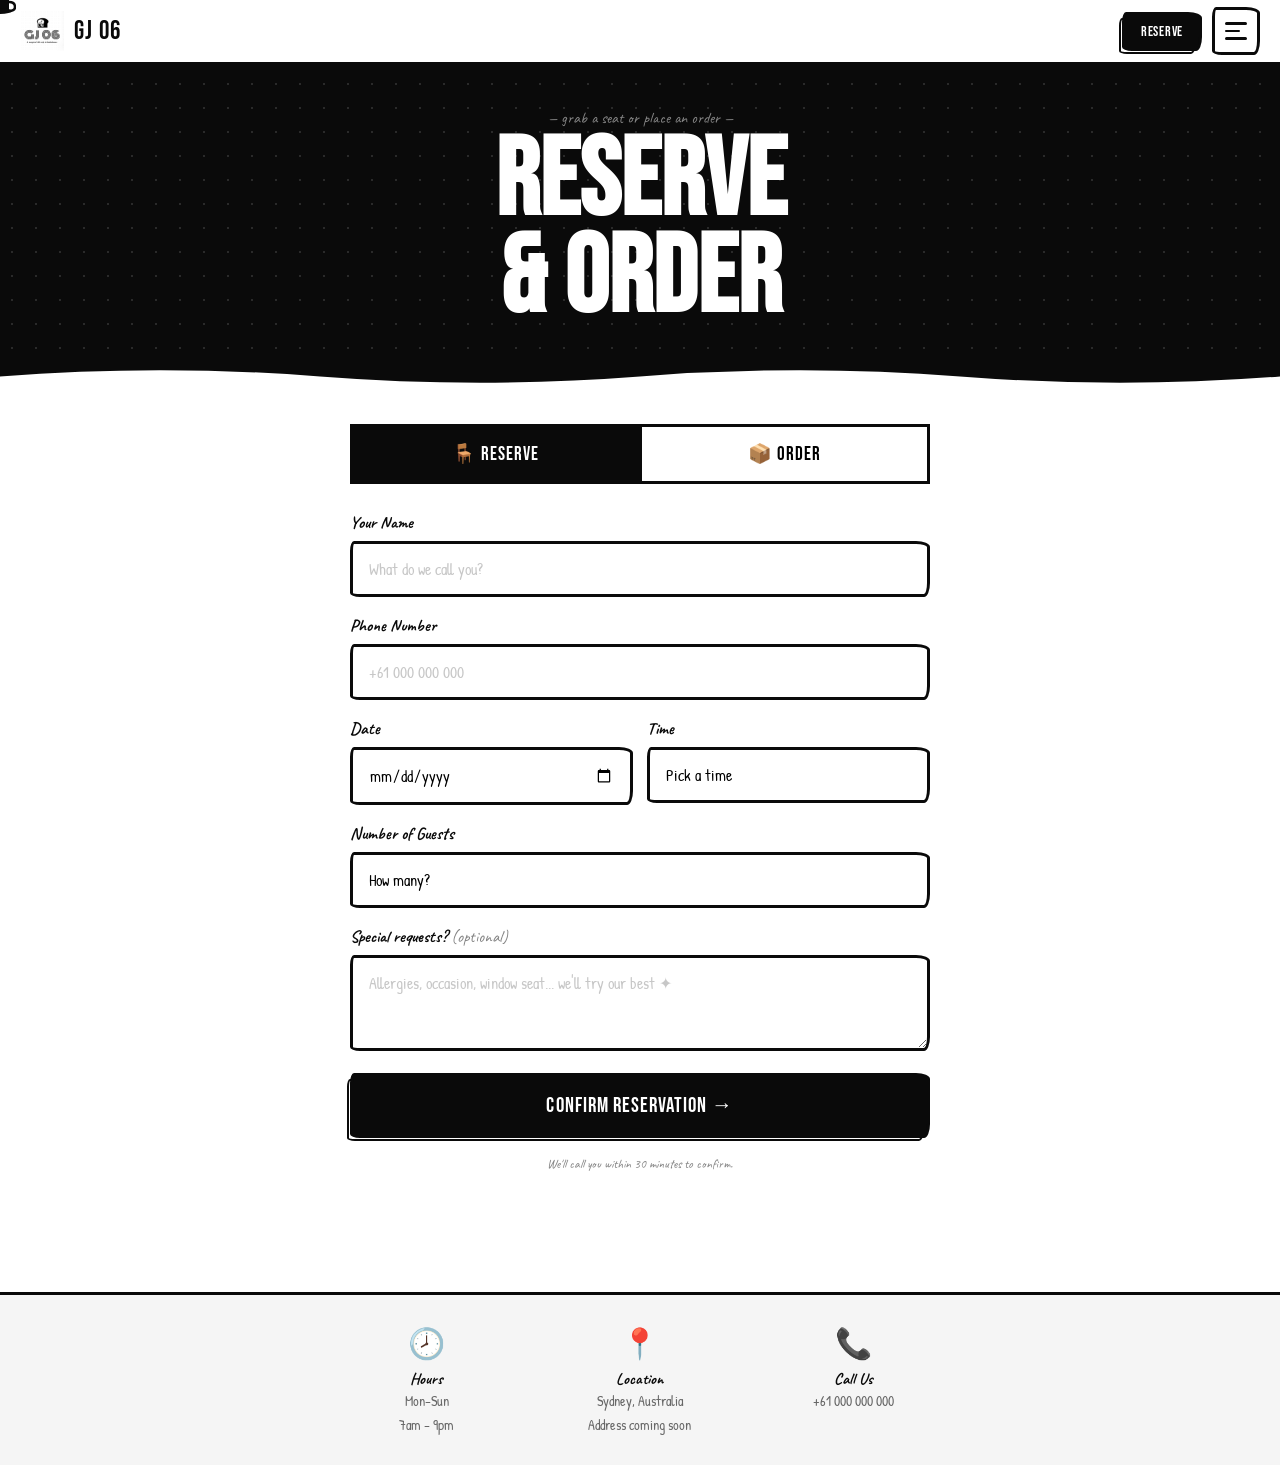
<file: reserve.html>
<!DOCTYPE html>
<html lang="en">
<head>
<meta charset="UTF-8"/><meta name="viewport" content="width=device-width,initial-scale=1.0,maximum-scale=5.0"/>
<meta name="description" content="Reserve a table or place an order at GJ 06."/>
<title>Reserve & Order — GJ 06</title>
<style>


@font-face {
  font-family: 'Bebas Neue';
  font-style: normal;
  font-weight: 400;
  src: url('[data-uri]') format('woff2');
}
@font-face {
  font-family: 'Caveat';
  font-style: normal;
  font-weight: 400;
  src: url('[data-uri]') format('woff2');
}
@font-face {
  font-family: 'Caveat';
  font-style: normal;
  font-weight: 700;
  src: url('[data-uri]') format('woff2');
}
@font-face {
  font-family: 'Patrick Hand';
  font-style: normal;
  font-weight: 400;
  src: url('[data-uri]') format('woff2');
}

:root{--black:#0a0a0a;--white:#fff;--gl:#f5f5f5;--gm:#e0e0e0;--gd:#555;--chai:#C8813A;--nav-h:64px;--r:4px 14px 6px 10px / 10px 6px 14px 4px;--fd:'Bebas Neue',Impact,sans-serif;--fh:'Caveat',cursive;--fb:'Patrick Hand',Georgia,serif}
*,*::before,*::after{box-sizing:border-box;margin:0;padding:0}
html{scroll-behavior:smooth}
body{font-family:var(--fb);background:var(--white);color:var(--black);overflow-x:hidden}
img{display:block;max-width:100%}
a{color:inherit;text-decoration:none}
ul{list-style:none}
@media(pointer:fine){body,button,a{cursor:none}}
.cur{display:none;position:fixed;width:32px;height:32px;pointer-events:none;z-index:9999;transform:translate(-50%,-50%);transition:transform .1s}
@media(pointer:fine){.cur{display:block}}
.cur.ck{transform:translate(-50%,-50%) scale(.85)}
@keyframes st1{0%{transform:translateY(0);opacity:.8}50%{transform:translateY(-14px);opacity:.4}100%{transform:translateY(-26px);opacity:0}}
@keyframes st2{0%{transform:translateY(0);opacity:.6}50%{transform:translateY(-10px);opacity:.35}100%{transform:translateY(-22px);opacity:0}}
@keyframes st3{0%{transform:translateY(0);opacity:.7}50%{transform:translateY(-18px);opacity:.3}100%{transform:translateY(-30px);opacity:0}}
.s1{animation:st1 2.2s ease-in-out infinite}.s2{animation:st2 2.2s ease-in-out .4s infinite}.s3{animation:st3 2.2s ease-in-out .8s infinite}
#nb{position:fixed;top:0;left:0;right:0;z-index:400;height:var(--nav-h);display:flex;align-items:center;justify-content:space-between;padding:0 20px;background:var(--white);border-bottom:2.5px solid var(--black);transition:box-shadow .3s}
#nb.sc{box-shadow:0 4px 0 var(--black)}
.nl{display:flex;align-items:center;gap:10px}.nl img{height:40px;width:auto}.nl span{font-family:var(--fd);font-size:26px;letter-spacing:.05em}
.hbg{background:none;border:3px solid var(--black);border-radius:var(--r);width:48px;height:48px;display:flex;flex-direction:column;align-items:center;justify-content:center;gap:5px;padding:10px}
.hbg span{display:block;height:2.5px;background:var(--black);border-radius:2px}
.hbg span:nth-child(1),.hbg span:nth-child(3){width:22px}.hbg span:nth-child(2){width:15px;align-self:flex-start}
.nvo{position:fixed;inset:0;z-index:500;background:var(--black);display:flex;flex-direction:column;align-items:center;justify-content:center;gap:24px;opacity:0;visibility:hidden;transition:opacity .3s,visibility .3s}
.nvo.op{opacity:1;visibility:visible}
.nvc{position:absolute;top:20px;right:20px;background:none;border:none;font-family:var(--fh);font-size:40px;color:white;line-height:1}
.nvo nav{display:flex;flex-direction:column;align-items:center;gap:8px}
.nvo nav a{font-family:var(--fd);font-size:clamp(40px,10vw,68px);color:white;letter-spacing:.05em;position:relative}
.nvo nav a::after{content:'';position:absolute;bottom:-4px;left:0;width:0;height:3px;background:white;transition:width .3s}
.nvo nav a:hover::after{width:100%}
.nso{display:flex;gap:16px;margin-top:8px}.nso svg{width:28px;height:28px}
.pt{position:fixed;inset:0;background:var(--black);z-index:9000;transform:scaleY(0);transform-origin:bottom;display:none}
.pt.en{display:block;animation:pti .4s ease forwards}.pt.ex{display:block;animation:pto .4s ease forwards}
@keyframes pti{from{transform:scaleY(0);transform-origin:bottom}to{transform:scaleY(1);transform-origin:bottom}}
@keyframes pto{from{transform:scaleY(1);transform-origin:top}to{transform:scaleY(0);transform-origin:top}}
.rv{opacity:0;transform:translateY(26px);transition:opacity .7s,transform .7s}.rv.on{opacity:1;transform:none}
.d1{transition-delay:.1s}.d2{transition-delay:.2s}.d3{transition-delay:.3s}.d4{transition-delay:.4s}
.sk{border:3px solid var(--black);border-radius:var(--r);position:relative}
.sk::before{content:'';position:absolute;inset:3px;pointer-events:none;border:1px solid var(--black);border-radius:3px 11px 5px 8px/8px 5px 11px 3px;opacity:.2}
.btn{display:inline-flex;align-items:center;justify-content:center;gap:8px;font-family:var(--fd);font-size:20px;letter-spacing:.05em;padding:14px 32px;min-height:52px;border:3px solid var(--black);border-radius:var(--r);background:var(--black);color:var(--white);position:relative;transition:transform .15s;white-space:nowrap;text-decoration:none}
.btn::after{content:'';position:absolute;inset:3px 3px -6px -6px;border:2px solid var(--black);border-radius:3px 11px 5px 8px/8px 5px 11px 3px;z-index:-1;transition:inset .15s}
.btn:hover,.btn:active{transform:translate(3px,-3px)}.btn:hover::after,.btn:active::after{inset:3px 3px -9px -9px}
.bto{background:transparent;color:var(--black)}.bto:hover,.bto:active{background:var(--black);color:var(--white)}
@keyframes wg{0%,100%{transform:rotate(-1deg)}50%{transform:rotate(1.5deg)}}
.wg:hover{animation:wg .3s ease infinite}
.wu{position:relative;display:inline-block}.wu::after{content:'';position:absolute;bottom:-5px;left:0;right:0;height:4px;background:var(--black);border-radius:2px 4px 1px 3px/3px 1px 4px 2px}
.sec{padding:clamp(56px,9vw,110px) 20px}
.mob{display:none;position:fixed;bottom:0;left:0;right:0;z-index:200;padding:10px 16px;background:var(--black);border-top:3px solid var(--black);gap:10px}
@media(max-width:768px){.mob{display:flex}.mob a,.mob button{flex:1;font-size:15px;padding:11px 8px;text-align:center}body{padding-bottom:74px}}

.fg{display:flex;flex-direction:column;gap:8px}
.fl{font-family:var(--fh);font-size:17px;font-weight:700}
.fi{font-family:var(--fb);font-size:16px;padding:14px 16px;border:3px solid var(--black);border-radius:var(--r);background:white;width:100%;appearance:none;outline:none;transition:box-shadow .2s;min-height:52px}
.fi:focus{box-shadow:4px 4px 0 var(--black)}
.fi::placeholder{opacity:.4}
select.fi{cursor:pointer}
textarea.fi{resize:vertical;min-height:96px}
.ttab{flex:1;font-family:var(--fd);font-size:19px;letter-spacing:.05em;padding:15px;border:3px solid var(--black);background:white;transition:all .15s}
.ttab.ta{background:var(--black);color:white}
.ttab:first-child{border-radius:var(--r) 0 0 var(--r);border-right:none}
.ttab:last-child{border-radius:0 var(--r) var(--r) 0}
.fsec{display:none;flex-direction:column;gap:18px}.fsec.fa{display:flex}
.succ{display:none;text-align:center;padding:48px 20px}.succ.sh{display:block}
</style>
</head>
<body>
<div class="pt"></div>
<div class="cur" aria-hidden="true"><svg viewBox="0 0 32 32" fill="none"><rect x="7" y="14" width="18" height="13" rx="2" fill="#0a0a0a"/><path d="M25 18 Q31 18 31 23 Q31 27 25 27" stroke="#0a0a0a" stroke-width="2.5" fill="none" stroke-linecap="round"/><ellipse cx="16" cy="27" rx="12" ry="3" fill="#0a0a0a"/><path d="M13 13 Q12 9 13 6" stroke="#0a0a0a" stroke-width="1.8" fill="none" stroke-linecap="round" class="s1"/><path d="M19 13 Q18 9 19 6" stroke="#0a0a0a" stroke-width="1.8" fill="none" stroke-linecap="round" class="s2"/></svg></div>
<div class="nvo" id="nvo" role="dialog" aria-label="Navigation"><button class="nvc" id="nvc" aria-label="Close">✕</button><nav><a href="index.html">Home</a><a href="menu.html">Menu</a><a href="index.html#about">Our Story</a><a href="index.html#gallery">Gallery</a><a href="reserve.html">Reserve</a></nav><div class="nso"><a href="https://instagram.com" target="_blank" rel="noopener" aria-label="Instagram"><svg viewBox="0 0 24 24" fill="white"><path d="M12 2.163c3.204 0 3.584.012 4.85.07 3.252.148 4.771 1.691 4.919 4.919.058 1.265.069 1.645.069 4.849 0 3.205-.012 3.584-.069 4.849-.149 3.225-1.664 4.771-4.919 4.919-1.266.058-1.644.07-4.85.07-3.204 0-3.584-.012-4.849-.07-3.26-.149-4.771-1.699-4.919-4.92-.058-1.265-.07-1.644-.07-4.849 0-3.204.013-3.583.07-4.849.149-3.227 1.664-4.771 4.919-4.919 1.266-.057 1.645-.069 4.849-.069zM12 0C8.741 0 8.333.014 7.053.072 2.695.272.273 2.69.073 7.052.014 8.333 0 8.741 0 12c0 3.259.014 3.668.072 4.948.2 4.358 2.618 6.78 6.98 6.98C8.333 23.986 8.741 24 12 24c3.259 0 3.668-.014 4.948-.072 4.354-.2 6.782-2.618 6.979-6.98.059-1.28.073-1.689.073-4.948 0-3.259-.014-3.667-.072-4.947-.196-4.354-2.617-6.78-6.979-6.98C15.668.014 15.259 0 12 0zm0 5.838a6.162 6.162 0 100 12.324 6.162 6.162 0 000-12.324zM12 16a4 4 0 110-8 4 4 0 010 8zm6.406-11.845a1.44 1.44 0 100 2.881 1.44 1.44 0 000-2.881z"/></svg></a><a href="https://facebook.com" target="_blank" rel="noopener" aria-label="Facebook"><svg viewBox="0 0 24 24" fill="white"><path d="M24 12.073c0-6.627-5.373-12-12-12s-12 5.373-12 12c0 5.99 4.388 10.954 10.125 11.854v-8.385H7.078v-3.47h3.047V9.43c0-3.007 1.792-4.669 4.533-4.669 1.312 0 2.686.235 2.686.235v2.953H15.83c-1.491 0-1.956.925-1.956 1.874v2.25h3.328l-.532 3.47h-2.796v8.385C19.612 23.027 24 18.062 24 12.073z"/></svg></a></div></div>
<header id="nb"><a href="index.html" class="nl"><img src="[data-uri]" alt="GJ 06 logo"><span>GJ 06</span></a><div style="display:flex;align-items:center;gap:10px;"><a href="reserve.html" class="btn" id="ncta" style="font-size:14px;padding:8px 16px;min-height:38px;display:none;">Reserve</a><button class="hbg" id="hbg" aria-label="Open menu" aria-expanded="false"><span></span><span></span><span></span></button></div></header><style>@media(min-width:460px){#ncta{display:inline-flex!important}}</style>

<section style="padding-top:calc(var(--nav-h) + 44px);padding-bottom:36px;padding-left:20px;padding-right:20px;background:var(--black);text-align:center;position:relative;overflow:hidden;">
  <div style="position:absolute;inset:0;background-image:radial-gradient(circle,#2a2a2a 1px,transparent 1px);background-size:24px 24px;"></div>
  <div style="position:relative;z-index:2;">
    <div style="font-family:var(--fh);font-size:16px;color:white;opacity:.5;margin-bottom:6px;">— grab a seat or place an order —</div>
    <h1 style="font-family:var(--fd);font-size:clamp(56px,14vw,110px);color:white;line-height:.88;">RESERVE<br>&amp; ORDER</h1>
  </div>
</section>
<div style="background:var(--black);line-height:0;"><svg viewBox="0 0 1440 28" preserveAspectRatio="none" style="display:block;width:100%;"><path d="M0,14 Q180,0 360,14 Q540,28 720,14 Q900,0 1080,14 Q1260,28 1440,14 L1440,28 L0,28 Z" fill="white"/></svg></div>

<main style="padding:36px 20px 120px;max-width:620px;margin:0 auto;">
  <div style="display:flex;margin-bottom:28px;">
    <button class="ttab ta" id="tr" onclick="sw('r')">🪑 RESERVE</button>
    <button class="ttab" id="to" onclick="sw('o')">📦 ORDER</button>
  </div>

  <!-- Reserve form -->
  <div class="fsec fa" id="fr">
    <div class="fg"><label class="fl">Your Name</label><input class="fi" id="rn" type="text" placeholder="What do we call you?" autocomplete="name"/></div>
    <div class="fg"><label class="fl">Phone Number</label><input class="fi" id="rp" type="tel" placeholder="+61 000 000 000" autocomplete="tel"/></div>
    <div style="display:grid;grid-template-columns:1fr 1fr;gap:14px;">
      <div class="fg"><label class="fl">Date</label><input class="fi" id="rd" type="date"/></div>
      <div class="fg"><label class="fl">Time</label><select class="fi" id="rt"><option value="" disabled selected>Pick a time</option><option>7:00 AM</option><option>8:00 AM</option><option>9:00 AM</option><option>10:00 AM</option><option>11:00 AM</option><option>12:00 PM</option><option>1:00 PM</option><option>2:00 PM</option><option>3:00 PM</option><option>4:00 PM</option><option>5:00 PM</option><option>6:00 PM</option><option>7:00 PM</option><option>8:00 PM</option></select></div>
    </div>
    <div class="fg"><label class="fl">Number of Guests</label><select class="fi" id="rg"><option value="" disabled selected>How many?</option><option>1 — Solo &amp; loving it</option><option>2 — A cozy duo</option><option>3 — A small gang</option><option>4 — Four flat friends</option><option>5</option><option>6</option><option>7</option><option>8+</option></select></div>
    <div class="fg"><label class="fl">Special requests? <span style="opacity:.5;font-weight:400;">(optional)</span></label><textarea class="fi" id="rnotes" placeholder="Allergies, occasion, window seat... we'll try our best ✦"></textarea></div>
    <button onclick="subR()" class="btn wg" style="font-size:21px;padding:17px;width:100%;justify-content:center;margin-top:4px;">Confirm Reservation →</button>
    <p style="font-family:var(--fh);font-size:13px;text-align:center;opacity:.5;">We'll call you within 30 minutes to confirm.</p>
  </div>

  <!-- Order form -->
  <div class="fsec" id="fo">
    <div class="fg"><label class="fl">Your Name</label><input class="fi" id="on" type="text" placeholder="What do we call you?" autocomplete="name"/></div>
    <div class="fg"><label class="fl">Phone Number</label><input class="fi" id="op" type="tel" placeholder="+61 000 000 000" autocomplete="tel"/></div>
    <div class="fg"><label class="fl">Order Type</label><select class="fi" id="ot" onchange="toggleAddr()"><option value="" disabled selected>Pickup or delivery?</option><option>Takeaway — I'll come pick it up</option><option>Delivery — Bring it to me</option></select></div>
    <div class="fg" id="addrg" style="display:none;"><label class="fl">Delivery Address</label><textarea class="fi" id="oa" placeholder="Your full address..."></textarea></div>
    <div class="fg"><label class="fl">When do you want it?</label><select class="fi" id="owhen"><option value="" disabled selected>Preferred time</option><option>ASAP — as fast as you can!</option><option>30 minutes</option><option>1 hour</option><option>Schedule for later...</option></select></div>
    <div class="fg"><label class="fl">Your Order</label><textarea class="fi" id="oi" placeholder="e.g. 2x Masala Chai, 1x Bombay Style Vadapav, 1x Signature Burger..." style="min-height:110px;"></textarea></div>
    <div style="display:flex;gap:14px;align-items:center;padding:14px 16px;border:3px solid var(--black);border-radius:var(--r);background:var(--gl);">
      <div style="font-size:30px;">🧾</div>
      <div><div style="font-family:var(--fh);font-size:16px;font-weight:700;">Payment on delivery/pickup</div><div style="font-size:13px;opacity:.6;">Cash, UPI, and card accepted. Online payments coming soon.</div></div>
    </div>
    <button onclick="subO()" class="btn wg" style="font-size:21px;padding:17px;width:100%;justify-content:center;margin-top:4px;">Place Order →</button>
    <p style="font-family:var(--fh);font-size:13px;text-align:center;opacity:.5;">We'll call to confirm your order.</p>
  </div>

  <!-- Success -->
  <div class="succ" id="succ">
    <div style="font-size:60px;margin-bottom:18px;">✦</div>
    <h2 style="font-family:var(--fd);font-size:clamp(32px,7vw,56px);margin-bottom:12px;" id="st">You're all set!</h2>
    <p style="font-family:var(--fh);font-size:18px;opacity:.7;line-height:1.6;" id="sm">We'll be in touch shortly.</p>
    <div style="margin-top:28px;display:flex;gap:14px;justify-content:center;flex-wrap:wrap;">
      <a href="index.html" class="btn">Back Home</a>
      <a href="menu.html" class="btn bto">See Menu</a>
    </div>
  </div>
</main>

<!-- Info strip -->
<div style="background:var(--gl);border-top:3px solid var(--black);padding:28px 20px;">
  <div style="max-width:620px;margin:0 auto;display:grid;grid-template-columns:repeat(auto-fit,minmax(140px,1fr));gap:20px;text-align:center;">
    <div><div style="font-size:30px;margin-bottom:6px;">🕗</div><div style="font-family:var(--fh);font-size:16px;font-weight:700;">Hours</div><div style="font-size:14px;opacity:.6;line-height:1.7;">Mon–Sun<br>7am – 9pm</div></div>
    <div><div style="font-size:30px;margin-bottom:6px;">📍</div><div style="font-family:var(--fh);font-size:16px;font-weight:700;">Location</div><div style="font-size:14px;opacity:.6;line-height:1.7;">Sydney, Australia<br>Address coming soon</div></div>
    <div><div style="font-size:30px;margin-bottom:6px;">📞</div><div style="font-family:var(--fh);font-size:16px;font-weight:700;">Call Us</div><div style="font-size:14px;opacity:.6;line-height:1.7;">+61 000 000 000</div></div>
  </div>
</div>

<div class="mob">
  <a href="menu.html" class="btn" style="background:white;color:var(--black);border-color:white;">See Menu</a>
  <a href="#" class="btn bto" style="border-color:var(--black);color:var(--black);">↑ Top</a>
</div>

<script>

document.addEventListener('DOMContentLoaded', () => {
  const cur=document.querySelector('.cur');
  if(cur&&window.matchMedia('(pointer:fine)').matches){document.addEventListener('mousemove',e=>{cur.style.left=e.clientX+'px';cur.style.top=e.clientY+'px';});document.addEventListener('mousedown',()=>cur.classList.add('ck'));document.addEventListener('mouseup',()=>cur.classList.remove('ck'));}
  const hbg=document.getElementById('hbg'),nvo=document.getElementById('nvo'),nvc=document.getElementById('nvc');
  if(hbg&&nvo){const op=()=>{nvo.classList.add('op');document.body.style.overflow='hidden';hbg.setAttribute('aria-expanded','true');};const cl=()=>{nvo.classList.remove('op');document.body.style.overflow='';hbg.setAttribute('aria-expanded','false');};hbg.addEventListener('click',op);if(nvc)nvc.addEventListener('click',cl);nvo.querySelectorAll('a').forEach(a=>a.addEventListener('click',cl));document.addEventListener('keydown',e=>{if(e.key==='Escape')cl();});}
  const nb=document.getElementById('nb');
  if(nb)window.addEventListener('scroll',()=>nb.classList.toggle('sc',window.scrollY>60),{passive:true});
  const obs=new IntersectionObserver(es=>{es.forEach(e=>{if(e.isIntersecting){e.target.classList.add('on');obs.unobserve(e.target);}});},{threshold:.1,rootMargin:'0px 0px -24px 0px'});
  document.querySelectorAll('.rv').forEach(el=>obs.observe(el));
  document.querySelectorAll('a[href^="#"]').forEach(a=>{a.addEventListener('click',e=>{const t=document.querySelector(a.getAttribute('href'));if(t){e.preventDefault();window.scrollTo({top:t.getBoundingClientRect().top+window.scrollY-(nb?.offsetHeight||64),behavior:'smooth'});}});});
  const pt=document.querySelector('.pt');
  if(pt){pt.classList.add('ex');setTimeout(()=>pt.classList.remove('ex'),450);document.querySelectorAll('a[href]').forEach(link=>{const h=link.getAttribute('href');if(h&&!h.startsWith('#')&&!h.startsWith('http')&&!h.startsWith('mailto')&&!h.startsWith('tel')){link.addEventListener('click',ev=>{ev.preventDefault();pt.classList.add('en');setTimeout(()=>{window.location.href=h;},430);});}});}
});

document.addEventListener('DOMContentLoaded', () => {
  const d = document.getElementById('rd');
  if (d) d.min = new Date().toISOString().split('T')[0];
});
function sw(t) {
  const isR = t==='r';
  document.getElementById('tr').classList.toggle('ta',isR);
  document.getElementById('to').classList.toggle('ta',!isR);
  document.getElementById('fr').classList.toggle('fa',isR);
  document.getElementById('fo').classList.toggle('fa',!isR);
  document.getElementById('succ').classList.remove('sh');
}
function toggleAddr() {
  const v = document.getElementById('ot').value;
  document.getElementById('addrg').style.display = v.includes('Delivery') ? 'flex' : 'none';
}
function showSucc(title, msg) {
  document.getElementById('fr').classList.remove('fa');
  document.getElementById('fo').classList.remove('fa');
  document.getElementById('st').textContent = title;
  document.getElementById('sm').innerHTML = msg;
  document.getElementById('succ').classList.add('sh');
  window.scrollTo({top:0, behavior:'smooth'});
}
function subR() {
  const n=document.getElementById('rn').value.trim(),p=document.getElementById('rp').value.trim(),d=document.getElementById('rd').value,t=document.getElementById('rt').value,g=document.getElementById('rg').value;
  if(!n||!p||!d||!t||!g){alert('Please fill in all required fields!');return;}
  showSucc(`See you ${d}, ${n}!`,`Table for ${g.split('—')[0].trim()} at ${t}.<br>We'll call ${p} to confirm shortly. ✦`);
}
function subO() {
  const n=document.getElementById('on').value.trim(),p=document.getElementById('op').value.trim(),tp=document.getElementById('ot').value,i=document.getElementById('oi').value.trim();
  if(!n||!p||!tp||!i){alert('Please fill in your name, phone, order type, and items!');return;}
  showSucc(`Order received, ${n}!`,`${tp.split('—')[0].trim()} confirmed.<br>We'll call ${p} to confirm details. ✦`);
}
</script>
</body>
</html>
</file>
